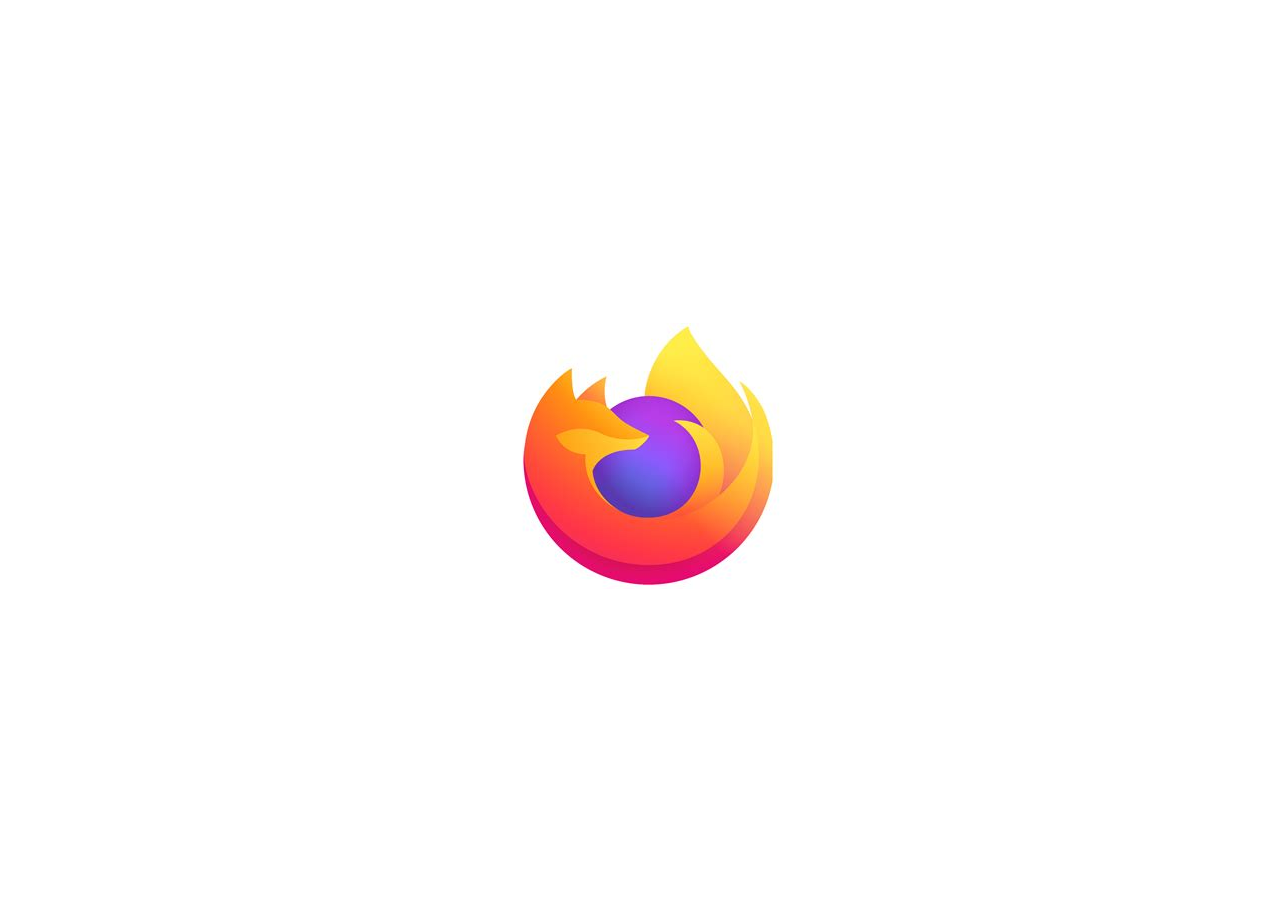
<file: index.html>
<!DOCTYPE html>
<html lang="en">
<head>
    <meta charset="UTF-8">
    <link rel="stylesheet" href="Styles/ass_1.css">
    <meta name="viewport" content="width=device-width, initial-scale=1.0">
    <title>Assignment_1</title>
</head>
<body>
   <div> <img src="images\fireFox.png" alt="fire_fox_logo"></div>
</body>
</html>
</file>
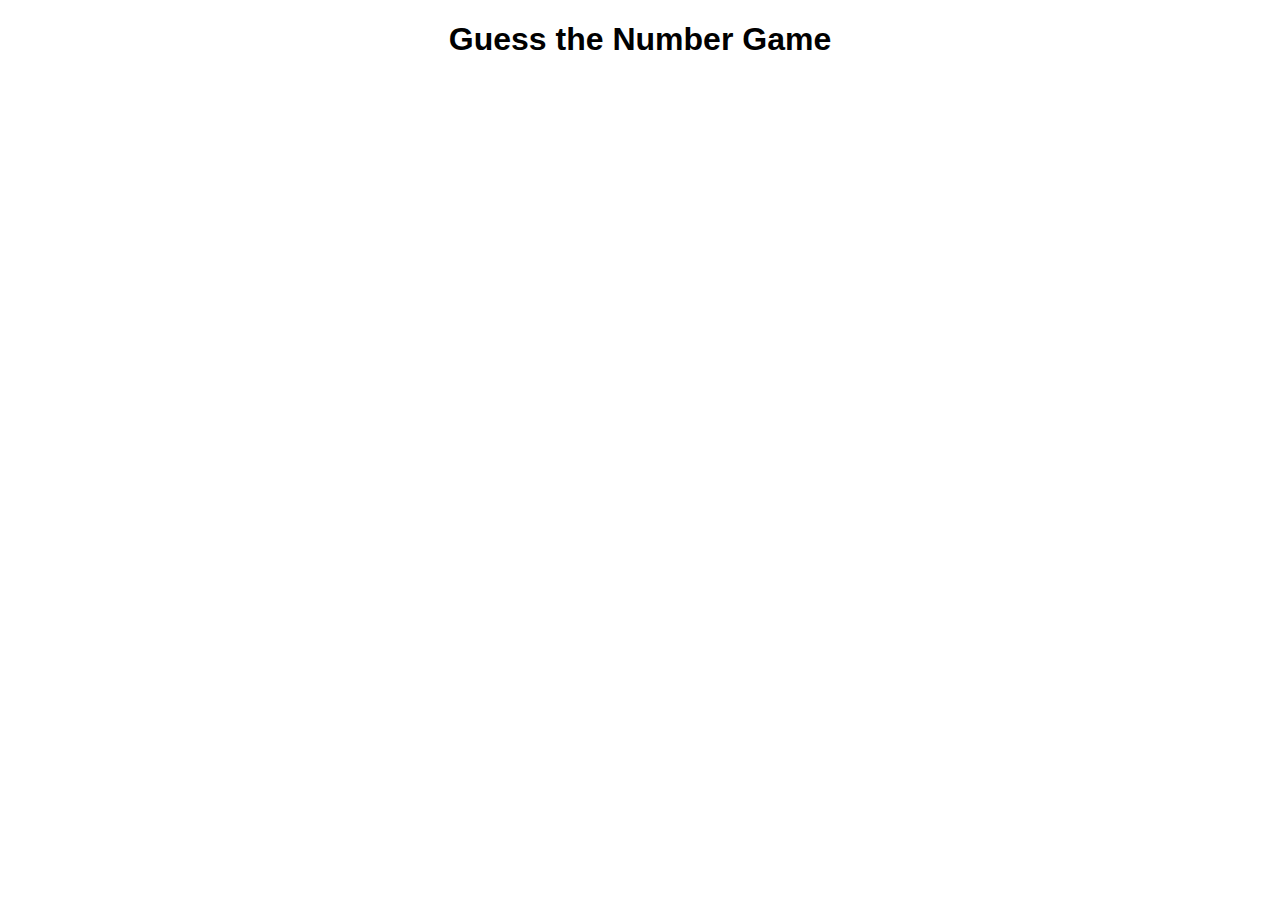
<file: Assignment 3/a3.html>
<!DOCTYPE html>
<html lang="en">
<head>
    <meta charset="UTF-8">
    <meta name="viewport" content="width=device-width, initial-scale=1.0">
    <title>Guess the Number Game</title>
    <style>
        body {
            font-family: Arial, sans-serif;
            text-align: center;
        }
    </style>
</head>
<body>

    <h1>Guess the Number Game</h1>

    <script>
        
        function startGame() {
            // Generate a random number between 1 and 100
            const targetNumber = Math.floor(Math.random() * 100) + 1;

            // Variables to keep track of game state
            let turns = 10;
            let previousGuesses = [];

            // Function to handle player's guess
            function makeGuess() {
                const playerGuess = prompt("Enter your guess (between 1 and 100):");
                const guess = parseInt(playerGuess);

                // Check if the guess is valid
                if (isNaN(guess) || guess < 1 || guess > 100) {
                    alert("Please enter a valid number between 1 and 100.");
                    makeGuess();
                    return;
                }

                
                turns--;

                // Check if the guess is correct
                if (guess === targetNumber) {
                    alert(`Congratulations! You guessed the number ${targetNumber} in ${10 - turns} turns.`);
                    playAgain();
                } else {
                    // Provide feedback on the guess
                    const feedback = guess < targetNumber ? "Too low!" : "Too high!";
                    alert(`Wrong guess. ${feedback} Turns left: ${turns}.`);
                    // Keep track of previous guesses
                    previousGuesses.push(guess);
                    alert(`Previous guesses: ${previousGuesses.join(', ')}`);
                    // Check if the player has run out of turns
                    if (turns === 0) {
                        alert(`Sorry, you've run out of turns. The correct number was ${targetNumber}.`);
                        playAgain();
                    } else {
                        makeGuess();
                    }
                }
            }

            // Function to ask if the player wants to play again
            function playAgain() {
                const playAgain = confirm("Do you want to play again?");
                if (playAgain) {
                    startGame();
                } else {
                    alert("Thanks for playing!");
                }
            }

            // Start the game
            makeGuess();
        }

        // Call the function to start the game when the page loads
        window.onload = startGame;
    </script>

</body>
</html>
</file>
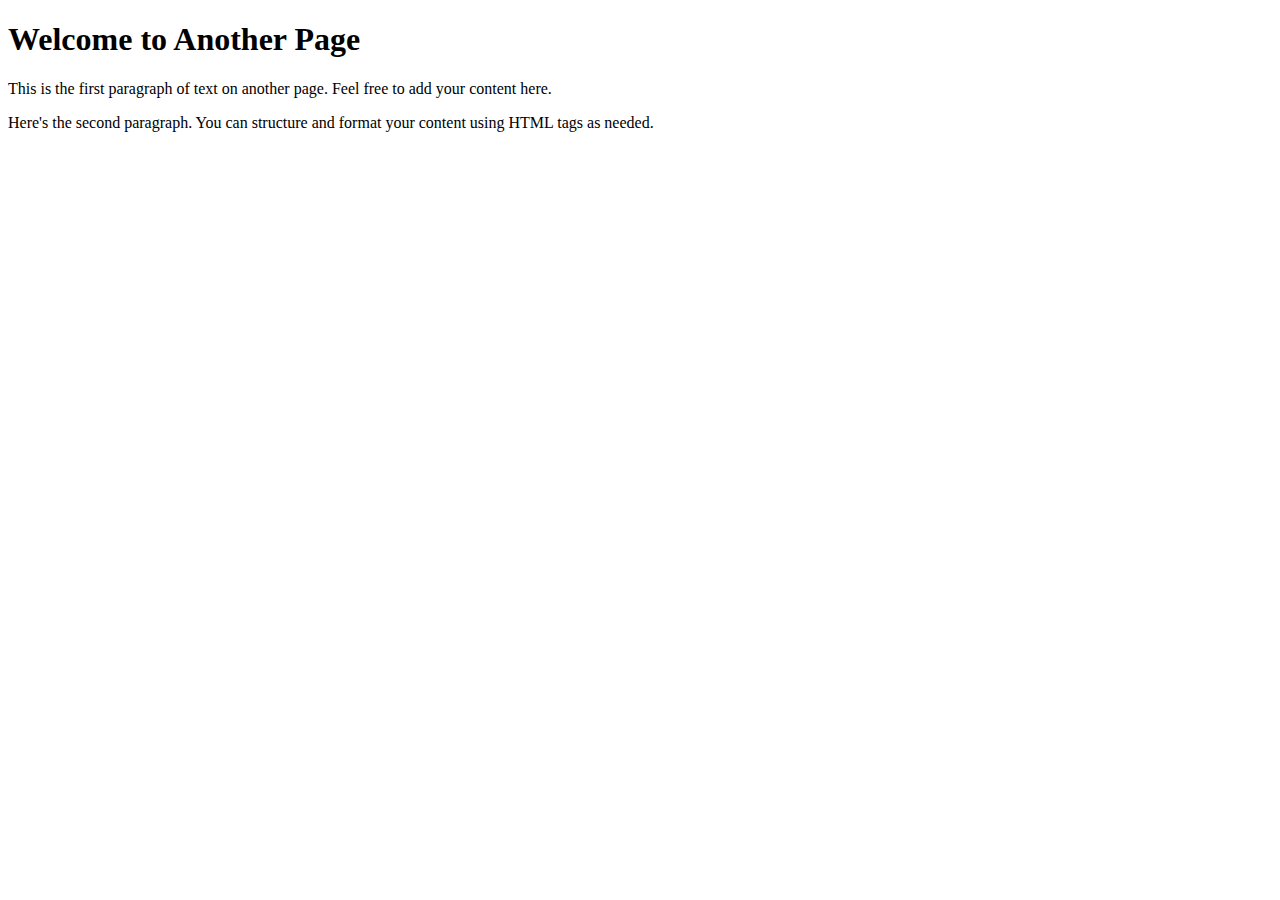
<file: Assignment_2/another_page.html>
<!DOCTYPE html>
<html lang="en">
<head>
    <meta charset="UTF-8">
    <meta name="viewport" content="width=device-width, initial-scale=1.0">
    <title>Another Page</title>
</head>
<body>

    <h1>Welcome to Another Page</h1>

    <p>This is the first paragraph of text on another page. Feel free to add your content here.</p>

    <p>Here's the second paragraph. You can structure and format your content using HTML tags as needed.</p>

</body>
</html>
</file>
<file: Styles/ass_1.css>
body{
    height: 100vh;
    width: 100%;
    display: flex;
    justify-content:center ;
    align-items: center;
}
</file>
